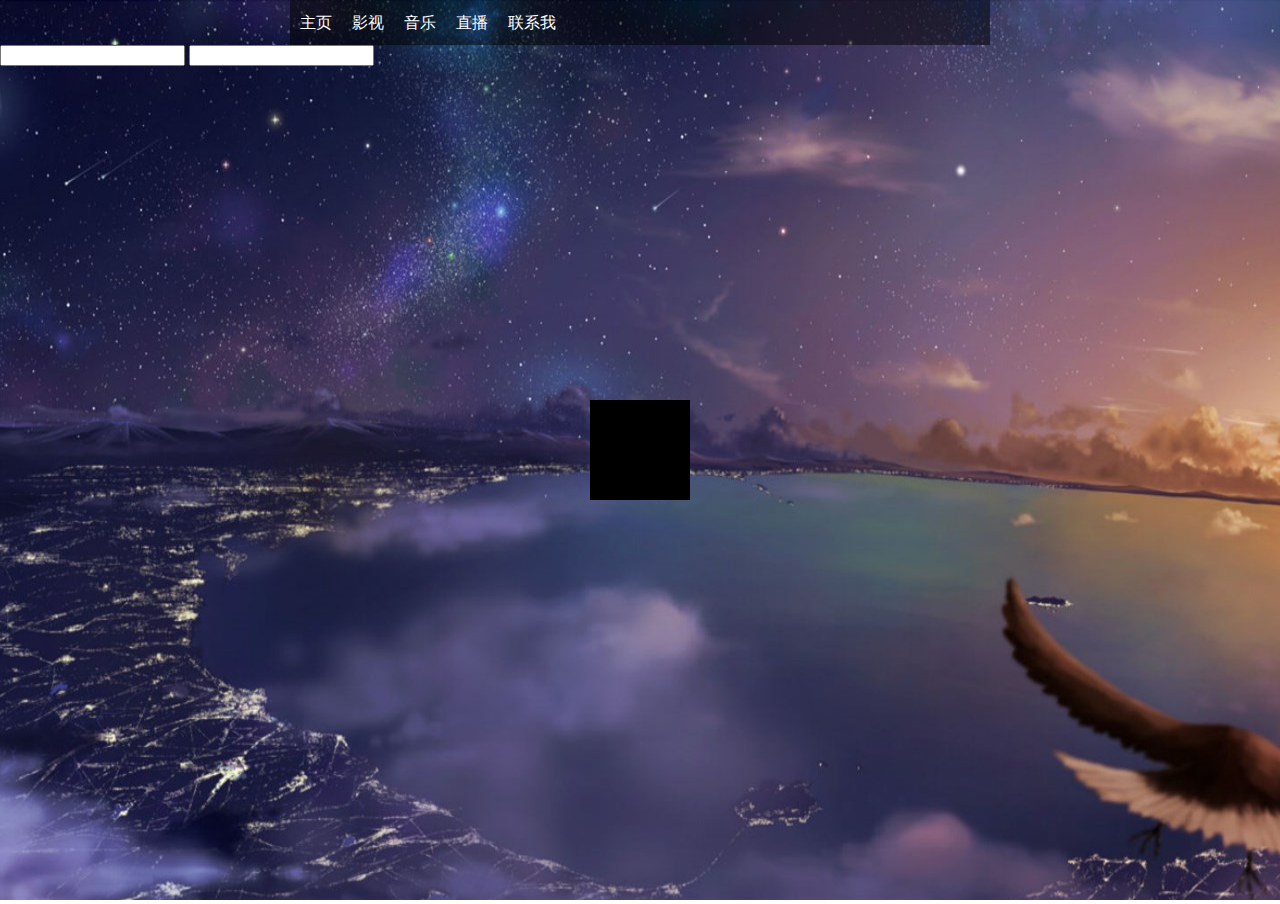
<file: 潇涵授课/2/index.html>
<!DOCTYPE html>
<html lang="en">
<head>
    <meta charset="UTF-8">
    <title>第二次</title>
    <link rel="stylesheet" href="index.css">
</head>
<body>
    <div class="nav-box">
        <ul>
            <li class="nav-title" id="home">主页
                <ul>
                    <li class="nav-title-two">吃饭</li>
                    <li class="nav-title-two">喝酒</li>
                    <li class="nav-title-two">嫖娼</li>
                </ul>
            </li>
            <li class="nav-title">影视</li>
            <li class="nav-title">音乐</li>
            <li class="nav-title">直播</li>
            <li class="nav-title">联系我</li>
        </ul>
    </div>

    <div class="bg-box">
        <img src="001.jpg" alt="" class="bg">
    </div>

    <div class="box"></div>
    <input type="text">
    <input type="password">
</body> 
</html>
</file>
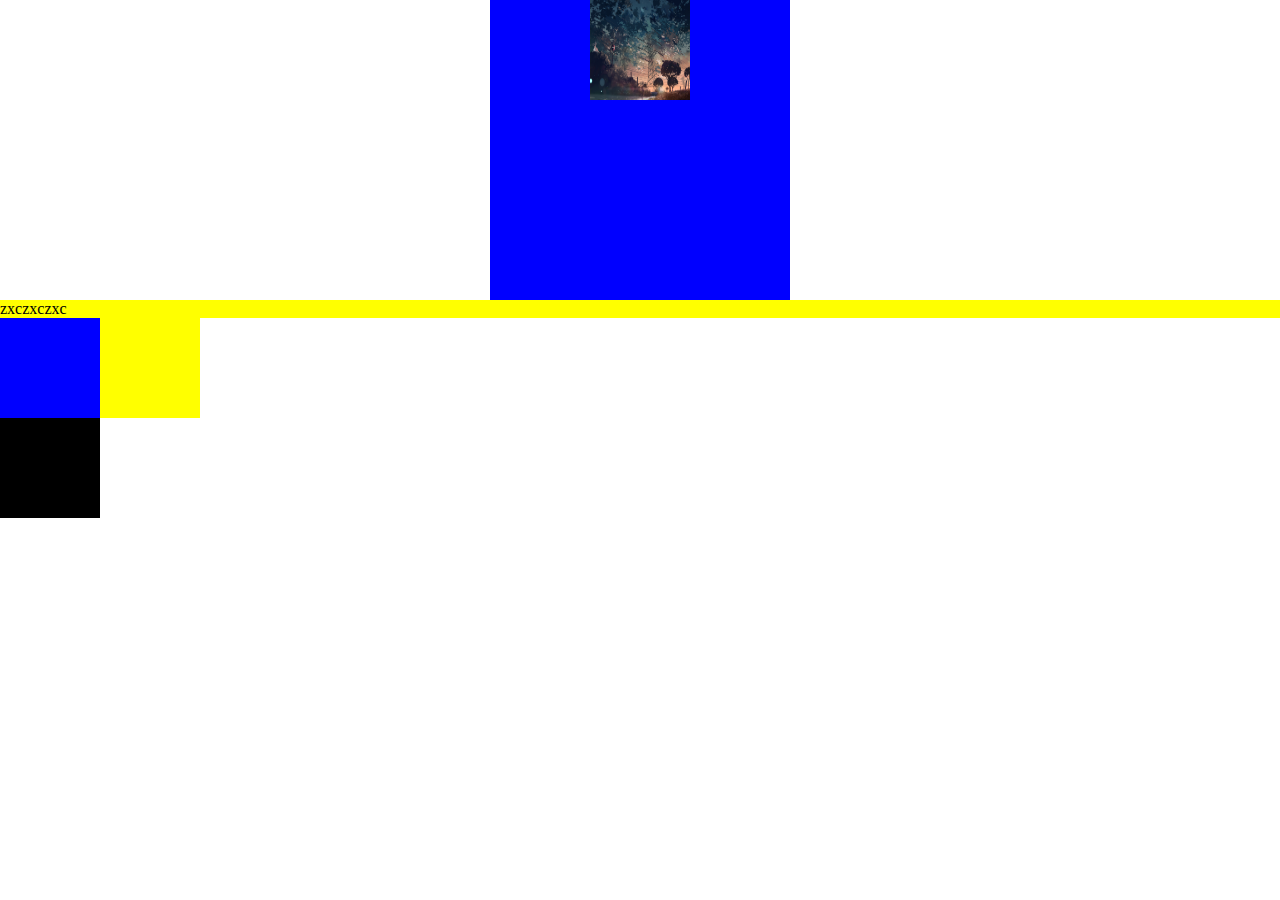
<file: 潇涵授课/1/html/index.html>
<!DOCTYPE html>
<html lang="en">
<head>
    <meta charset="UTF-8">
    <title>大二授课</title>
    <link rel="stylesheet" href="../css/index.css">
</head>
<body>
<!--     <h1>asdqwd</h1>
    <h2>asdadcawd</h2> -->

    <div class="name">
        <img src="../img/1.jpg" alt="" class="img1">
<!--         <img src="../img/1.jpg" alt="" class="img2"> -->
    </div>
    <div class="name1">zxczxczxc</div>


    <div class="blue"></div>
    <div class="yellow"></div>
    <div class="black"></div>
<!--     <div class="black1"></div> -->
 </body>
</html>
</file>
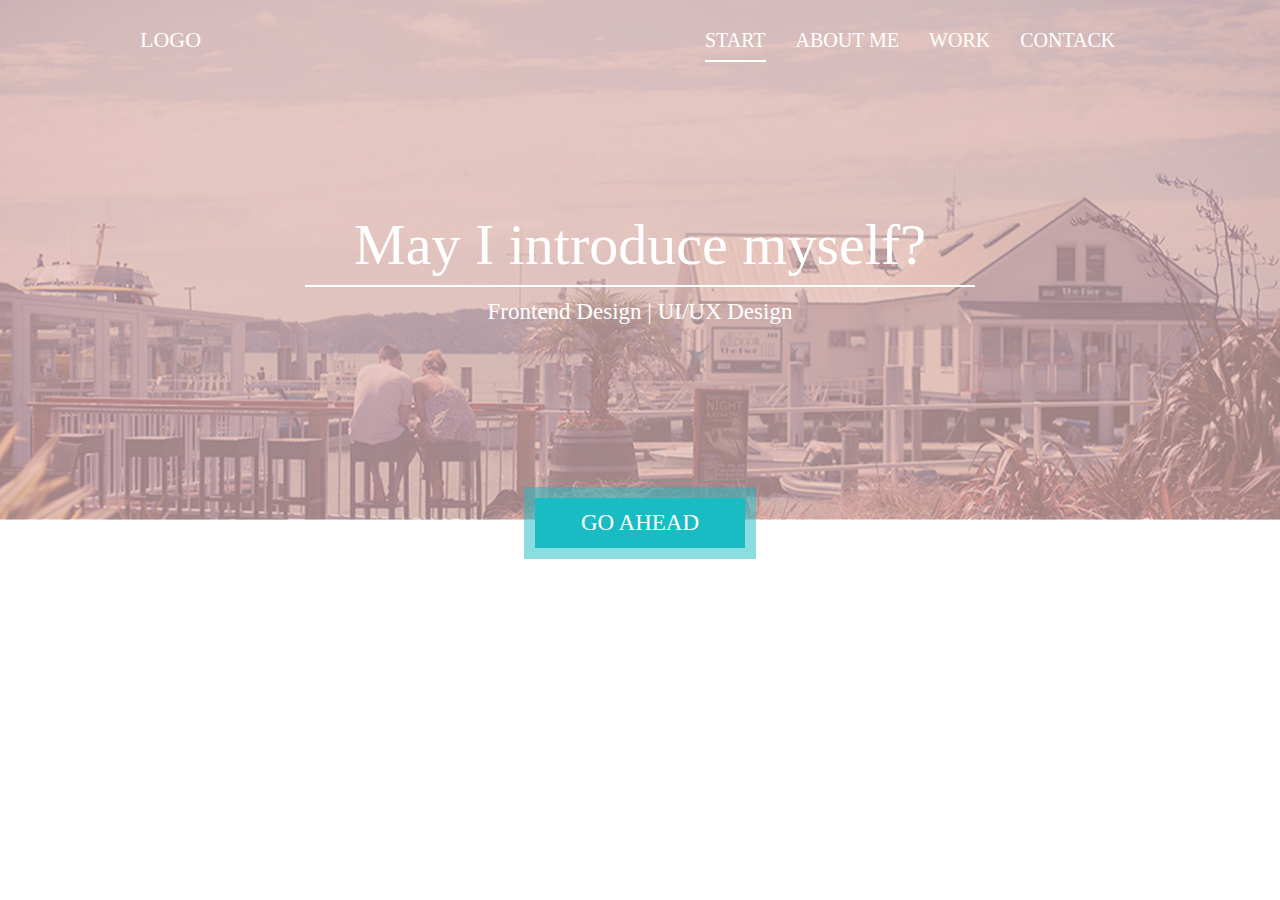
<file: 潇涵授课/4/课件/index.html>
<!DOCTYPE html>
<html lang="en">
<head>
	<meta charset="UTF-8">
	<title>Document</title>
	<link rel="stylesheet" href="index.css">
</head>
<body>

	<div class="bg-box">
		<img src="1.png" alt="" class="bg">
	</div>


	<div class="head-box">
		<div class="nav-box">
			<div class="left-con" id="logo">LOGO</div>

			<div class="right-con">
				<ul class="title-nav-box">

					<li class="right-tltle" id="start">START</li>

					<li class="right-tltle">ABOUT ME</li>

					<li class="right-tltle">WORK</li>

					<li class="right-tltle">CONTACK</li>
				
				</ul>
			</div>
		</div>




		<div class="title-big-box">May I introduce myself?</div>





		<div class="title-small-box">Frontend Design | UI/UX Design</div>





		<div class="button-big-box">
			<div class="button-samll-box">GO AHEAD</div>
		</div>
	



	</div>



	<script src="index.js"></script>
</body>
</html>
</file>
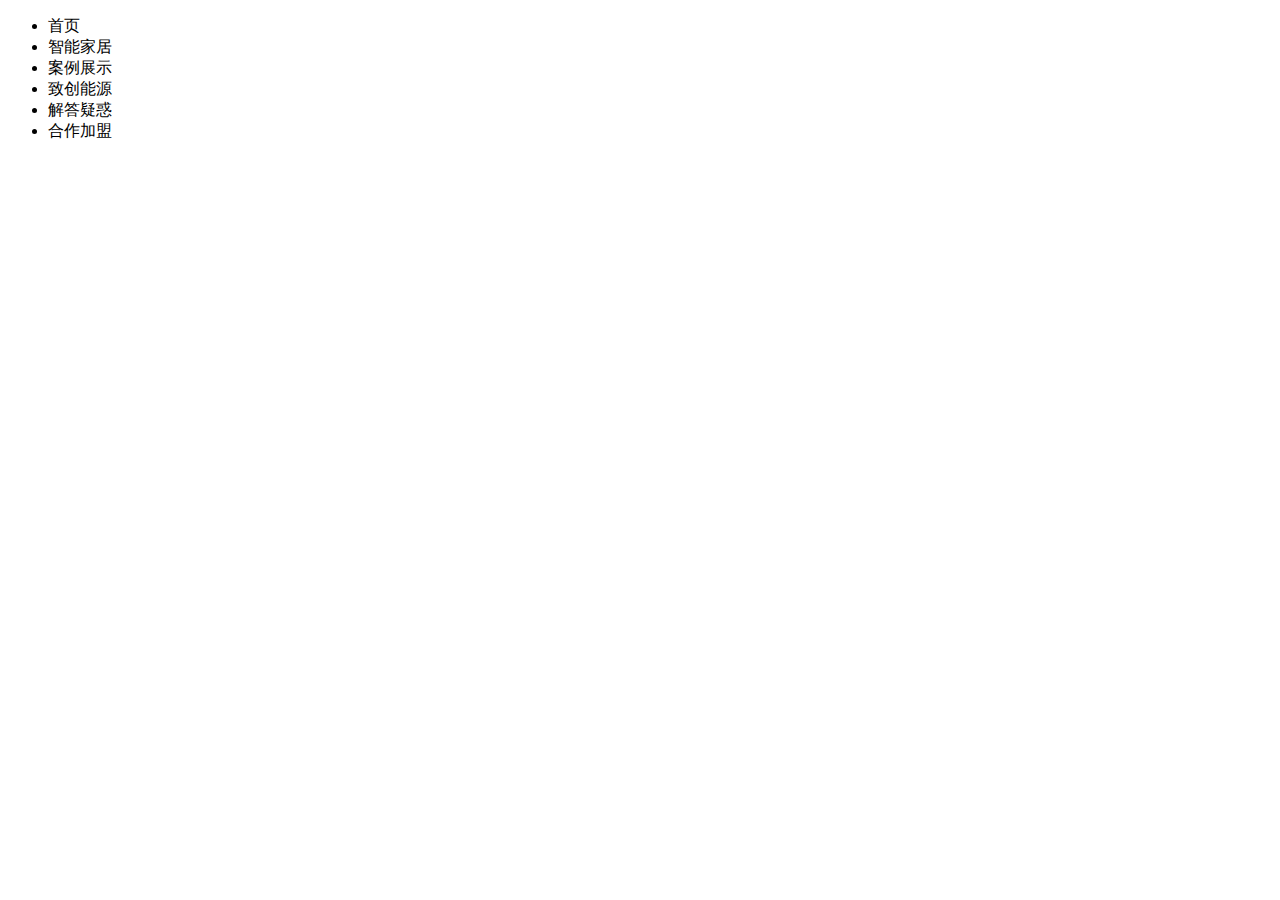
<file: test/html/work-1.html>
<!DOCTYPE html>
<html lang= "en">
<head>
	<meta charset="UTF-8">
	<title>work-1-鲁辰羲</title>
	<link rel="stytlesheet" href="../css/work-1.css">
</head>
<body>
	<div class="nav">
		<ul>
			<li class="nav-list1">首页</li>
			<li class="nav-list2">智能家居</li>
			<li class="nav-list3">案例展示</li>
			<li class="nav-list4">致创能源</li>
			<li class="nav-list5">解答疑惑</li>
			<li class="nav-list6">合作加盟</li>
		</ul>
	</div>
	<div class="banner"></div>
	<div class="smart home"></div>
	<div class="case"></div>
	<div class="fcreate"></div>
	<div class="news"></div>
	<div class="join"></div>
	<div class="contact"></div>
	<div class="botton"></div>
</body>
</html>
</file>
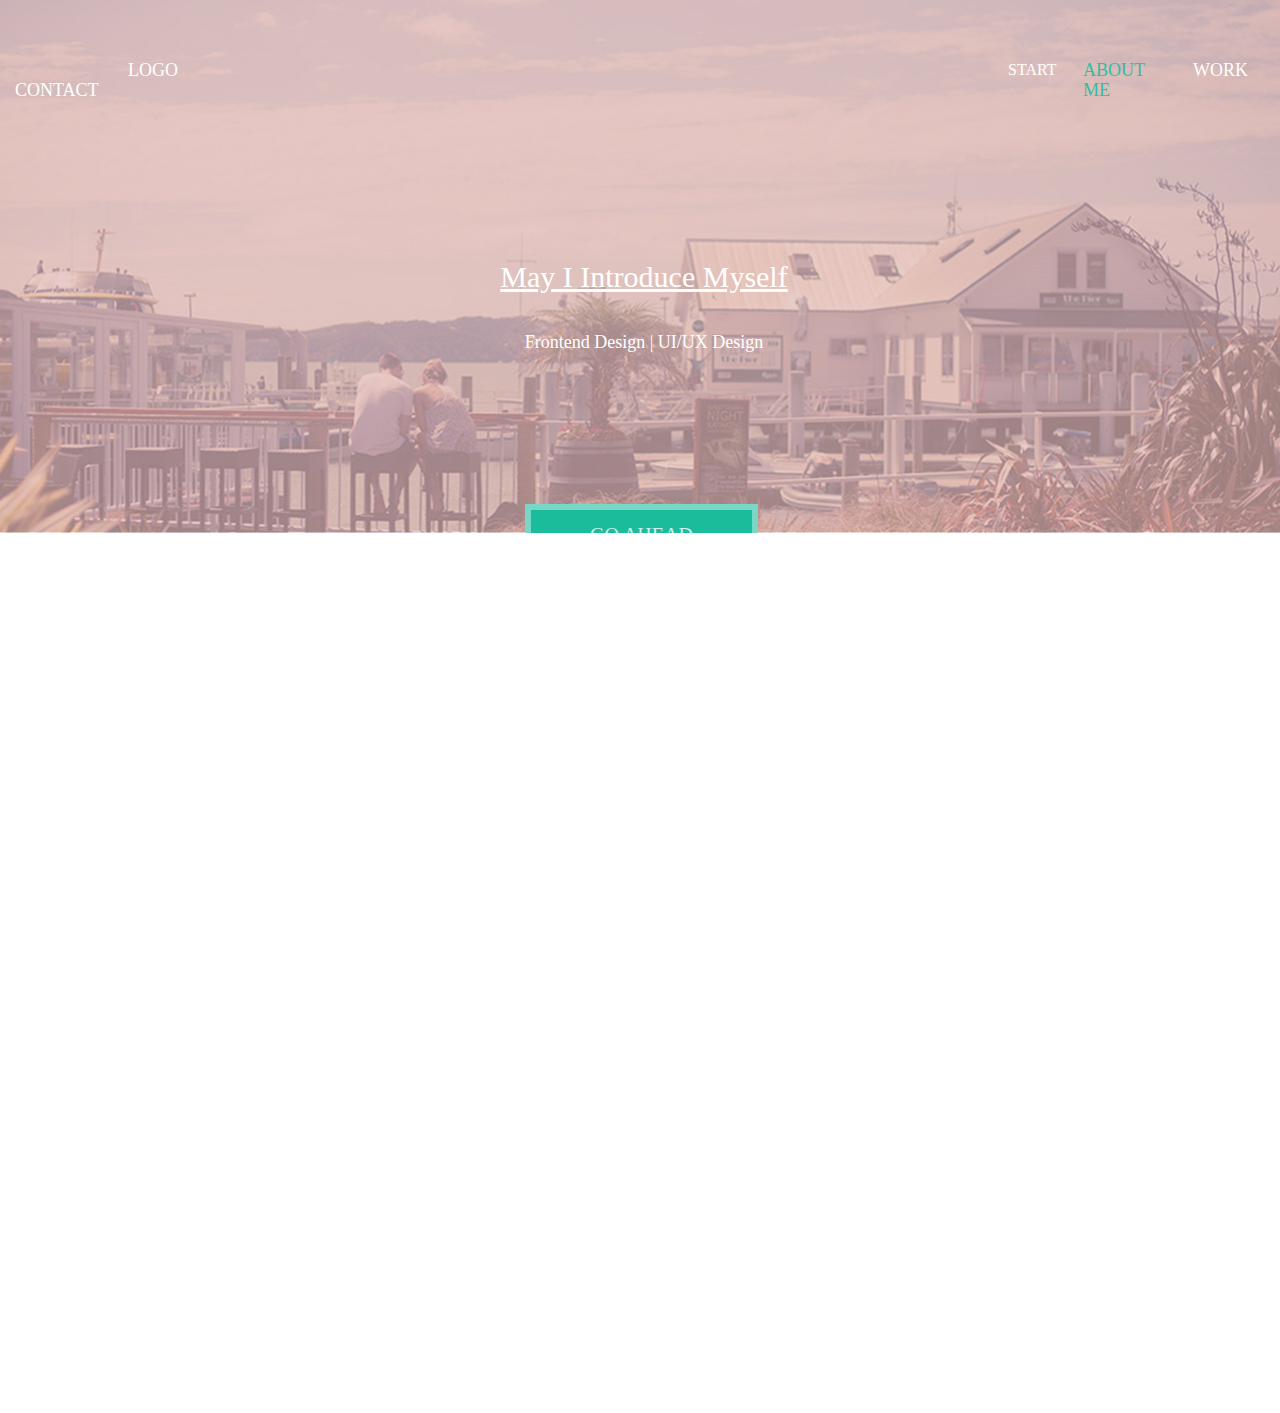
<file: 潇涵作业/3/html/homework-3.html>
<!DOCTYPE html>
<html lang="en">
<head>
	<meta charset="UFT-8">
	<title>homework-3</title>
	<link rel="stylesheet" href="../css/homework-3.css">
	<link rel="stytlesheet" href="..jpg/portfolio/1.jpg">
	<link rel="stytlesheet" href="..jpg/portfolio/2.jpg">
	<link rel="stytlesheet" href="..jpg/portfolio/3.jpg">
	<link rel="stytlesheet" href="..jpg/portfolio/4.jpg">
	<link rel="stytlesheet" href="..jpg/head.jpg">
</head>
<body>
	<div class="header">
		<div class="picture">
			<img src="../jpg/head.jpg" alt="" class="bg">
		</div>
		<div class="header-menu">
			<ul>
				<li class="LOGO">LOGO</li>
				<li class="START">START</li>
				<li class="ABOUT">ABOUT ME</li>
				<li class="WORK">WORK</li>
				<li class="CONTACT">CONTACT</li>
			</ul>
		</div>
		<ul>
			<u class="introduce-1">May I Introduce Myself</u>
		</ul>
		<ul>
			<li class="design-1">Frontend Design | UI/UX Design</li>
		</ul>
		<div class="go">
			<ul>
				<li class="go-1">GO AHEAD</li>
			</ul>
		</div>
	</div>
	<div class="introduction">
		<div class="introduction-1">
			<div class="introduction-1-1"></div>
			<div class="introduction-1-2"></div>
		</div>
		<div class="introduction-2">
			<div class="introduction-2-1">
				<div class="introduction-2-1-1"></div>
				<div class="introduction-2-1-2"></div>
				<div class="introduction-2-1-3"></div>
			</div>
			<div class="introduction-2-2">
				<div class="introduction-2-2-1"></div>
				<div class="introduction-2-2-2"></div>
				<div class="introduction-2-2-3"></div>
			</div>
			<div class="introduction-2-3">
				<div class="introduction-2-3-1"></div>
				<div class="introduction-2-3-2"></div>
				<div class="introduction-2-3-3"></div>
			</div>
		</div>
	</div>
	<div class="protfolio"></div>
	<div class="contact"></div>
	<div class="footer"></div>
</body>
</html>
</file>
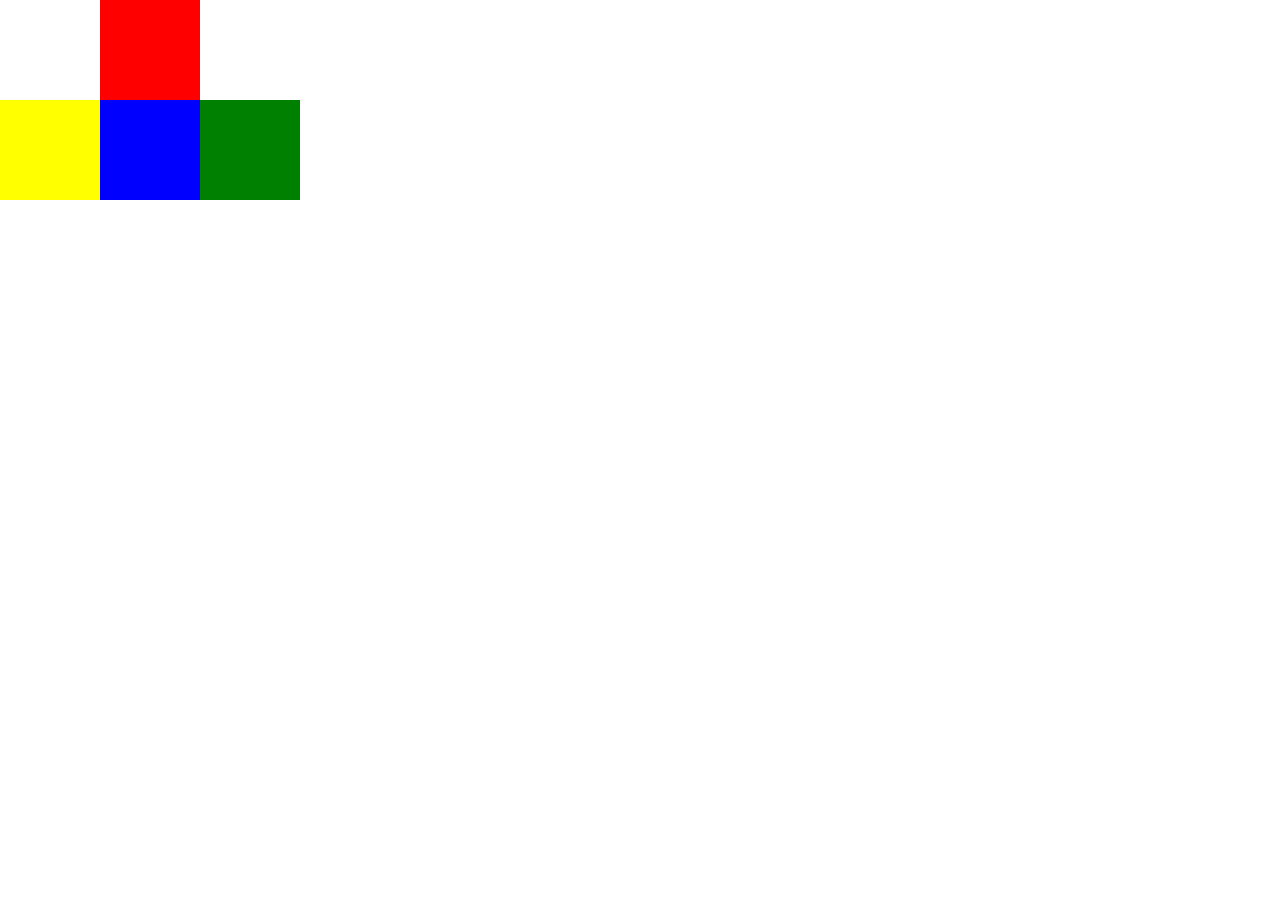
<file: 潇涵作业/1/作业1_俄罗斯方块/html/homework.html>
<!DOCTYPE html>
<html lang="en">
<html>
	<head>
		<meta charset="UTF-8">
    	<title>俄罗斯方块_鲁辰羲</title>
    	<link rel="stylesheet" href="../css/homework.css">
	</head>
	<body>
		<div class="red"></div>
		<div class="yellow"></div>
		<div class="blue"></div>
		<div class="green"></div>	
	</body>
</html>
</file>
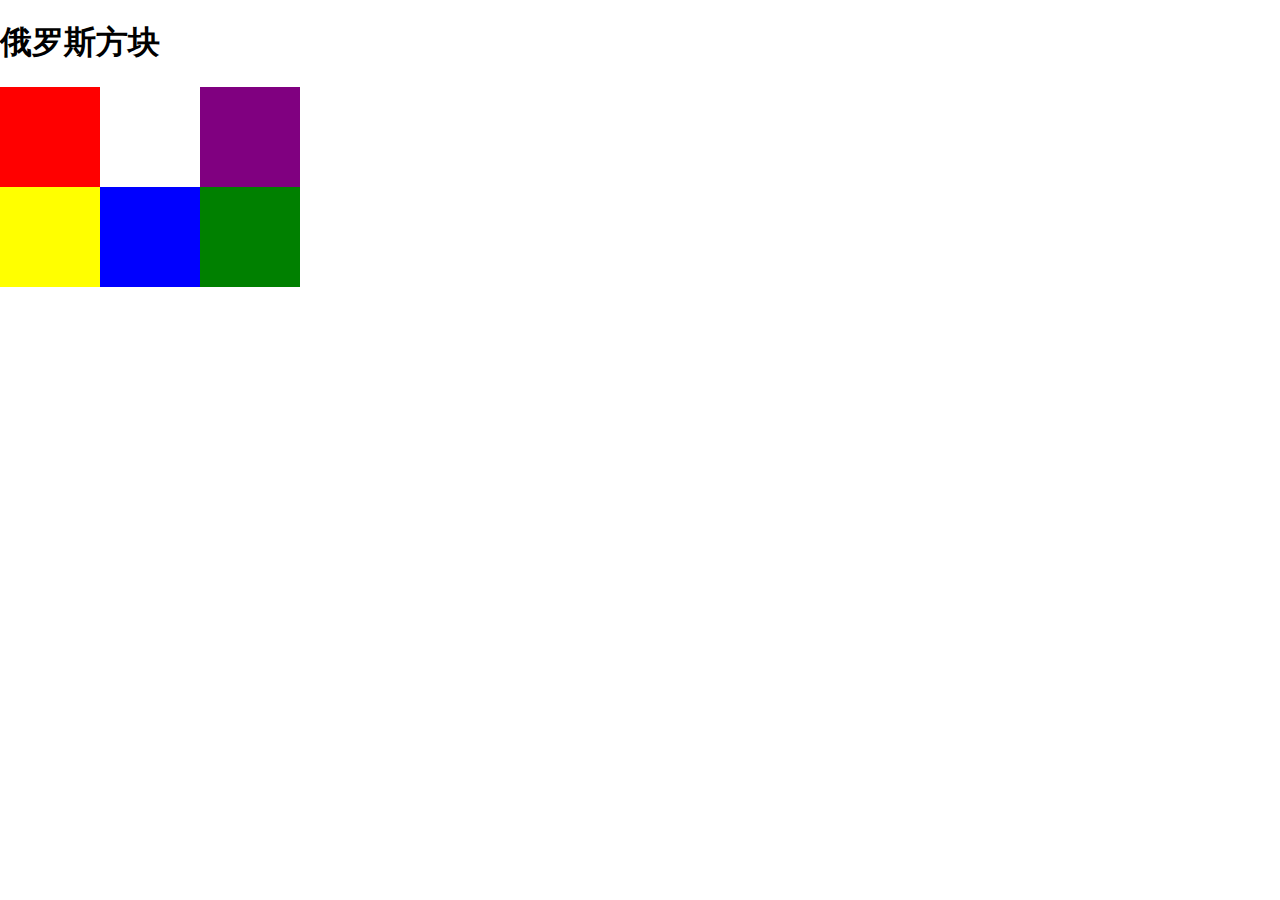
<file: 潇涵作业/1/作业2_俄罗斯方块/html1/homework1.html>
<!DOCTYPE html>
<html lang="en">
<html>
	<head>
		<meta charset="UTF-8">		
		<title>俄罗斯方块_鲁辰羲2</title>
		<link rel="stylesheet" href="../css1/homework1.css">
	</head>
	<body>
		<h1>俄罗斯方块</h1>
		<div class="red"></div>
		<div class="purple"></div>
		<div class="yellow"></div>	
		<div class="blue"></div>	
		<div class="green"></div>	
	</body>
</html>
</file>
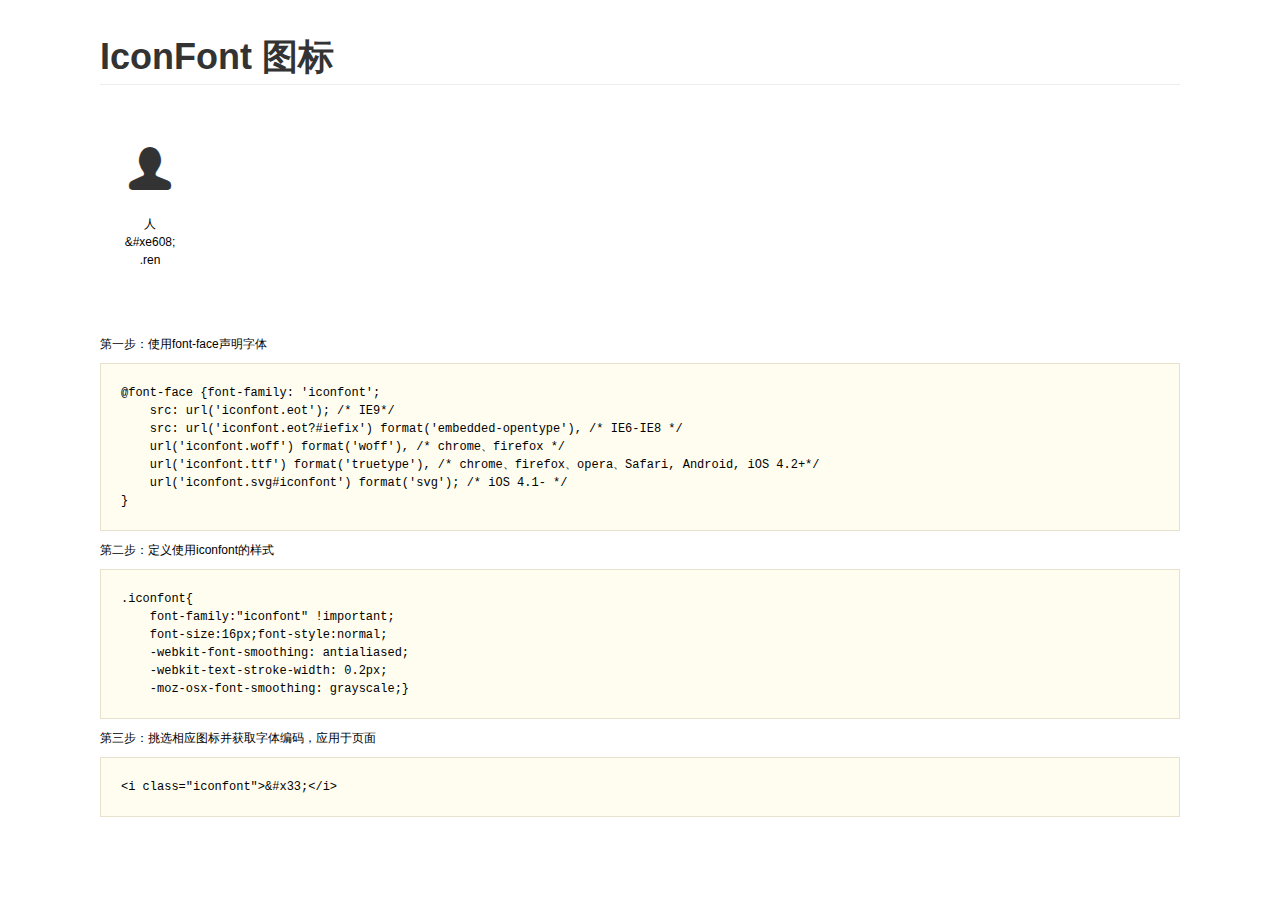
<file: 潇涵授课/3/icon/home/demo.html>
<!DOCTYPE html>
<html>
<head>
    <meta charset="utf-8"/>
    <title>IconFont</title>
    <link rel="stylesheet" href="demo.css">
    <link rel="stylesheet" href="iconfont.css">
</head>
<body>
    <div class="main">
        <h1>IconFont 图标</h1>
        <ul class="icon_lists clear">
            
                <li>
                <i class="icon iconfont">&#xe608;</i>
                    <div class="name">人</div>
                    <div class="code">&amp;#xe608;</div>
                    <div class="fontclass">.ren</div>
                </li>
            
        </ul>


        <div class="helps">
            第一步：使用font-face声明字体
            <pre>
@font-face {font-family: 'iconfont';
    src: url('iconfont.eot'); /* IE9*/
    src: url('iconfont.eot?#iefix') format('embedded-opentype'), /* IE6-IE8 */
    url('iconfont.woff') format('woff'), /* chrome、firefox */
    url('iconfont.ttf') format('truetype'), /* chrome、firefox、opera、Safari, Android, iOS 4.2+*/
    url('iconfont.svg#iconfont') format('svg'); /* iOS 4.1- */
}
</pre>
第二步：定义使用iconfont的样式
            <pre>
.iconfont{
    font-family:"iconfont" !important;
    font-size:16px;font-style:normal;
    -webkit-font-smoothing: antialiased;
    -webkit-text-stroke-width: 0.2px;
    -moz-osx-font-smoothing: grayscale;}
</pre>
第三步：挑选相应图标并获取字体编码，应用于页面
<pre>
&lt;i class="iconfont"&gt;&amp;#x33;&lt;/i&gt;
</pre>
        </div>

    </div>
</body>
</html>
</file>
<file: 潇涵授课/2/index.css>
body,
ul{
    margin: 0;
    padding: 0;
}
li{
    list-style: none;
}
.nav-box{
    width: 700px;
    height: 45px;

    margin: 0 auto;

    background-color: rgba(0, 0, 0, 0.5)
}
.nav-title{
    padding: 0 10px 0 10px;

    float: left;

    line-height: 45px;

    color: #fff;

    cursor: pointer;
}

.nav-title-two{
    display: none;

    cursor: pointer;
}

#home:hover .nav-title-two{
    display: block;
}

.nav-title-two:hover{
    color: #fff;
    background-color: #000;
}

.bg-box{
    width: 100%;
    height: 100%;

    position: absolute;
    z-index: -1;

    top: 0;
}

.bg{
    width: 100%;
    height: 100%;
}


.box{
    width: 100px;
    height: 100px;
    background-color: #000;

    position: absolute;
    z-index: 10;

    top: 50%;
    left: 50%;

    margin-left: -50px;
    margin-top: -50px;
}
</file>
<file: 潇涵授课/1/css/index.css>
body{
    margin: 0;
    padding: 0;
}

.name{
    color: #fff;
    width: 300px;
    height: 300px;
    background-color: blue;
    position: relative;
    left: 50%;
    margin-left: -150px;
}
.img1{
    width: 100px;
    height: 100px;
    margin-left: 100px;
    position: relative;
    left: 50%;
    margin-left: -50px;
}
// .img2{
//     width: 100px;
//     height: 200px;
// }


.name1{
    background-color: yellow;
}



.blue{
    width: 100px;
    height: 100px;
    background-color: blue;
    float: left;
}
.yellow{
    width: 100px;
    height: 100px;
    background-color: yellow;
    float: left;
}
.black{
    clear: both;
    width: 100px;
    height: 100px;
    background-color: black;
}
// .black1{
//     width: 100px;
//     height: 100px;
//     background-color: black;
// }
</file>
<file: 潇涵授课/4/课件/index.css>
body,
ul{
	margin: 0;
	padding: 0;
}
li{
	list-style: none;
}





.bg-box{
	width: 100%;
	height: 520px;
	position: absolute;
	top: 0;
	left: 0;
	z-index: -1;
}
.bg{
	width: 100%;
	height: 100%;
}





.head-box{
	width: 1000px;
	height: 520px;

	margin: 0 auto;
}








.nav-box{
	width: 1000px;
	height: 80px;

	line-height: 80px;
}
.left-con{
	float: left;

	color: #fff;

	font-size: 22px;
}
.right-con{
	width:450px;
	height: 80px;

	float: right;
}
.right-tltle{
	float: left;
	color: #fff;
	margin: 0 15px 0 15px;

	font-size: 20px;

	cursor: default;
}
.right-tltle:hover{
	color: #1abc9c;
}
#start{
	height: 60px;
	border-bottom: 2px solid #fff;
}









.title-big-box{
	width: 670px;
	height: 80px;

	margin: 0 auto;
	margin-top: 125px;

	color: #fff;
	
	text-align: center;
	line-height: 80px;

	font-size: 58px;

	border-bottom: 2px solid #fff;

	cursor: pointer;
}







.title-small-box{
	width: 600px;
	height: 50px;

	margin: 0 auto;

	color: #fff;
	
	text-align: center;
	line-height: 50px;

	font-size: 23px;

	cursor: pointer;
}






.button-big-box{
	width: 230px;
	height: 70px;
	
	margin: 0 auto;
	position: relative;
	bottom: -150px;

	background-color: #1abc9c;

	border: 1px solid transparent;

	background: rgba(26, 188, 196, 0.5)
}
.button-samll-box{
	width: 210px;
	height: 50px;
	background: rgba(26, 188, 196, 1);
	
	margin: 10px 0 0 10px;

	text-align: center;
	line-height: 50px;
	color: #fff;
	font-size: 23px;
}
</file>
<file: test/css/work-1.css>
body,
ul{
    margin: 0;
    padding: 0;
}
li{
    list-style: none;
}
.nav{
	width:1920px;
	height:40px;
	margin: 0 auto;
	background-color:#0a0b08;
}
.nav-list1{
	padding:0 20px 0 20px;
	line-height: 45px;
	background-color:#0a0b08;
	float:left;
}
.nav-list2{
	padding:0 20px 0 20px;
	line-height: 45px;
	background-color:#0a0b08;
	float:left;
}
.nav-list3{
	padding:0 20px 0 20px;
	line-height: 45px;
	background-color:#0a0b08;
	float:left;
}
.nav-list4{
	padding:0 20px 0 20px;
	line-height: 45px;
	background-color:#0a0b08;
	float:left;
}
.nav-list5{
	padding:0 20px 0 20px;
	line-height: 45px;
	background-color:#0a0b08;
	float:left;
}
.nav-list6{
	padding:0 20px 0 20px;
	line-height: 45px;
	background-color:#0a0b08;
	float:left;
}
</file>
<file: 潇涵作业/3/css/homework-3.css>
body,
ul{
	margin:0px;
	padding:0px;
}
li{
    list-style: none;
}
.header{
	width:100%;
	height:533px;
	top:0;
	position:absolute;
	z-index:0;
	margin: 0 auto;
}
.picture{
	width:100%;
	height:533px;
	top:0;
	position:absolute;
	z-index:1;
}
.bg{
	width:100%;
	height:100%;
}
.header-menu{
	width:100%;
	height:30px;
	margin: 60px auto;
	position:absolute;
	z-index:2;
}
.LOGO{
	width:35px;
	height:20px;
	padding:0 830px 0 128px;
	line-height:20px;
	float:left;
	color:#ffffff;
	cursor: pointer;
	font-size:18px;
	position:relative;
}
.START{
	width:45px;
	height:20px;
	padding:0 15px 0 15px;
	line-height:20px;
	float:left;
	color:#ffffff;
	cursor: pointer;
	position:relative;
}
.ABOUT{
	width:80px;
	height:20px;
	padding:0 15px 0 15px;
	line-height:20px;
	float:left;
	color:#33bca1;
	cursor: pointer;
	font-size:18px;
	position:relative;
}
.WORK{
	width:45px;
	height:20px;
	padding:0 15px 0 15px;
	line-height:20px;
	float:left;
	color:#ffffff;
	cursor: pointer;
	font-size:18px;
	position:relative;
}
.CONTACT{
	width:70px;
	height:20px;
	padding:0 15px 0 15px;
	line-height:20px;
	float:left;
	color:#ffffff;
	cursor: pointer;
	font-size:18px;
	position:relative;
}
.introduce-1{
	width:660px;
	height:70px;
	line-height: 70px;
	cursor: pointer;
	position:absolute;
	color:#fffffe;
	z-index: 3;
	text-align:center;
	font-size: 30px;
	margin-left: 314px;
	margin-top: 242px;
}
.design-1{
	width:360px;
	height:20px;
	line-height: 25px;
	cursor: pointer;
	position:absolute;
	color:#fffffe;
	z-index: 3;
	text-align:center;
	font-size: 18px;
	margin-left: 464px;
	margin-top: 330px;
}
.go{
	width:233px;
	height:62px;
	margin-left:525px;
	margin-top:504px;
	background-color: #78d8c5;
	position:absolute;
	z-index: 3;
}
.go-1{
	width:221px;
	height:50px;
	background-color: #1abc9c;
	position:absolute;
	line-height: 50px;
	margin-top: 6px;
	margin-left:6px;
	font-size: 20px;
	color: #cff1ea;
	text-align:center;
	z-index: 3;
	cursor: pointer;
}
.introduction{
	width:100%;
	height:880px;
	background-color: #ffffff;
	position:absolute;
	margin-top:533px;
	z-index:0;
}
.introduction-1{
	width:824px;
	height:230px;
	background-color: #ffffff;
	position:absolute;
	margin-top:533px;
	z-index:0;
}
.introduction-2{

}
</file>
<file: 潇涵作业/1/作业1_俄罗斯方块/css/homework.css>
body{
	margin: 0;
	padding: 0;
}
.red{
	width: 100px;
	height: 100px;
	background-color: red;
	margin-left: 100px;
	position: relative;
}
.yellow{
	width: 100px;
	height: 100px;
	background-color: yellow;
	float: left
}
.blue{
	width: 100px;
	height: 100px;
	background-color: blue;
	float: left;
}
.green{
	width: 100px;
	height: 100px;
	background-color: green;
	float: left;
}
</file>
<file: 潇涵作业/1/作业2_俄罗斯方块/css1/homework1.css>
body{
	margin: 0;
	padding: 0;
}
.red{
	width: 100px;
	height: 100px;
	background-color: red;
	float: left;
}
.purple{
	width: 100px;
	height: 100px;
	background-color: purple;
	
	margin-left: 200px;
}
.yellow{
	width: 100px;
	height: 100px;
	background-color: yellow;
	float: left;
}
.blue{
	width: 100px;
	height: 100px;
	background-color: blue;
	float: left;
}
.green{
	width: 100px;
	height: 100px;
	background-color: green;
	float: left;
}
</file>
<file: 潇涵授课/3/icon/home/iconfont.css>
@font-face {font-family: "iconfont";
  src: url('iconfont.eot?t=1477363442'); /* IE9*/
  src: url('iconfont.eot?t=1477363442#iefix') format('embedded-opentype'), /* IE6-IE8 */
  url('iconfont.woff?t=1477363442') format('woff'), /* chrome, firefox */
  url('iconfont.ttf?t=1477363442') format('truetype'), /* chrome, firefox, opera, Safari, Android, iOS 4.2+*/
  url('iconfont.svg?t=1477363442#iconfont') format('svg'); /* iOS 4.1- */
}

.iconfont {
  font-family:"iconfont" !important;
  font-size:16px;
  font-style:normal;
  -webkit-font-smoothing: antialiased;
  -webkit-text-stroke-width: 0.2px;
  -moz-osx-font-smoothing: grayscale;
}
.icon-ren:before { content: "\e608"; }
.icon_1{
  font-family:"iconfont" !important;
  font-size:16px;
  font-style:normal;
  -webkit-font-smoothing: antialiased;
  -webkit-text-stroke-width: 0.2px;
  -moz-osx-font-smoothing: grayscale;
  width: 10px;
  height: 10px;
  

}
</file>
<file: 潇涵授课/3/icon/home/demo.css>
*{margin: 0;padding: 0;list-style: none;}
/*
KISSY CSS Reset
理念：1. reset 的目的不是清除浏览器的默认样式，这仅是部分工作。清除和重置是紧密不可分的。
2. reset 的目的不是让默认样式在所有浏览器下一致，而是减少默认样式有可能带来的问题。
3. reset 期望提供一套普适通用的基础样式。但没有银弹，推荐根据具体需求，裁剪和修改后再使用。
特色：1. 适应中文；2. 基于最新主流浏览器。
维护：玉伯<lifesinger@gmail.com>, 正淳<ragecarrier@gmail.com>
 */

/** 清除内外边距 **/
body, h1, h2, h3, h4, h5, h6, hr, p, blockquote, /* structural elements 结构元素 */
dl, dt, dd, ul, ol, li, /* list elements 列表元素 */
pre, /* text formatting elements 文本格式元素 */
form, fieldset, legend, button, input, textarea, /* form elements 表单元素 */
th, td /* table elements 表格元素 */ {
  margin: 0;
  padding: 0;
}

/** 设置默认字体 **/
body,
button, input, select, textarea /* for ie */ {
  font: 12px/1.5 tahoma, arial, \5b8b\4f53, sans-serif;
}
h1, h2, h3, h4, h5, h6 { font-size: 100%; }
address, cite, dfn, em, var { font-style: normal; } /* 将斜体扶正 */
code, kbd, pre, samp { font-family: courier new, courier, monospace; } /* 统一等宽字体 */
small { font-size: 12px; } /* 小于 12px 的中文很难阅读，让 small 正常化 */

/** 重置列表元素 **/
ul, ol { list-style: none; }

/** 重置文本格式元素 **/
a { text-decoration: none; }
a:hover { text-decoration: underline; }


/** 重置表单元素 **/
legend { color: #000; } /* for ie6 */
fieldset, img { border: 0; } /* img 搭车：让链接里的 img 无边框 */
button, input, select, textarea { font-size: 100%; } /* 使得表单元素在 ie 下能继承字体大小 */
/* 注：optgroup 无法扶正 */

/** 重置表格元素 **/
table { border-collapse: collapse; border-spacing: 0; }

/* 清除浮动 */
.ks-clear:after, .clear:after {
  content: '\20';
  display: block;
  height: 0;
  clear: both;
}
.ks-clear, .clear {
  *zoom: 1;
}

.main {padding: 30px 100px;}
.main h1{font-size:36px; color:#333; text-align:left;margin-bottom:30px; border-bottom: 1px solid #eee;}

.helps{margin-top:40px;}
.helps pre{
  padding:20px;
  margin:10px 0;
  border:solid 1px #e7e1cd;
  background-color: #fffdef;
  overflow: auto;
}

.icon_lists li{
  float:left;
  width: 100px;
  height:180px;
  text-align: center;
}
.icon_lists .icon{
  font-size: 42px;
  line-height: 100px;
  margin: 10px 0;
  color:#333;
  -webkit-transition: font-size 0.25s ease-out 0s;
  -moz-transition: font-size 0.25s ease-out 0s;
  transition: font-size 0.25s ease-out 0s;

}
.icon_lists .icon:hover{
  font-size: 100px;
}
</file>
